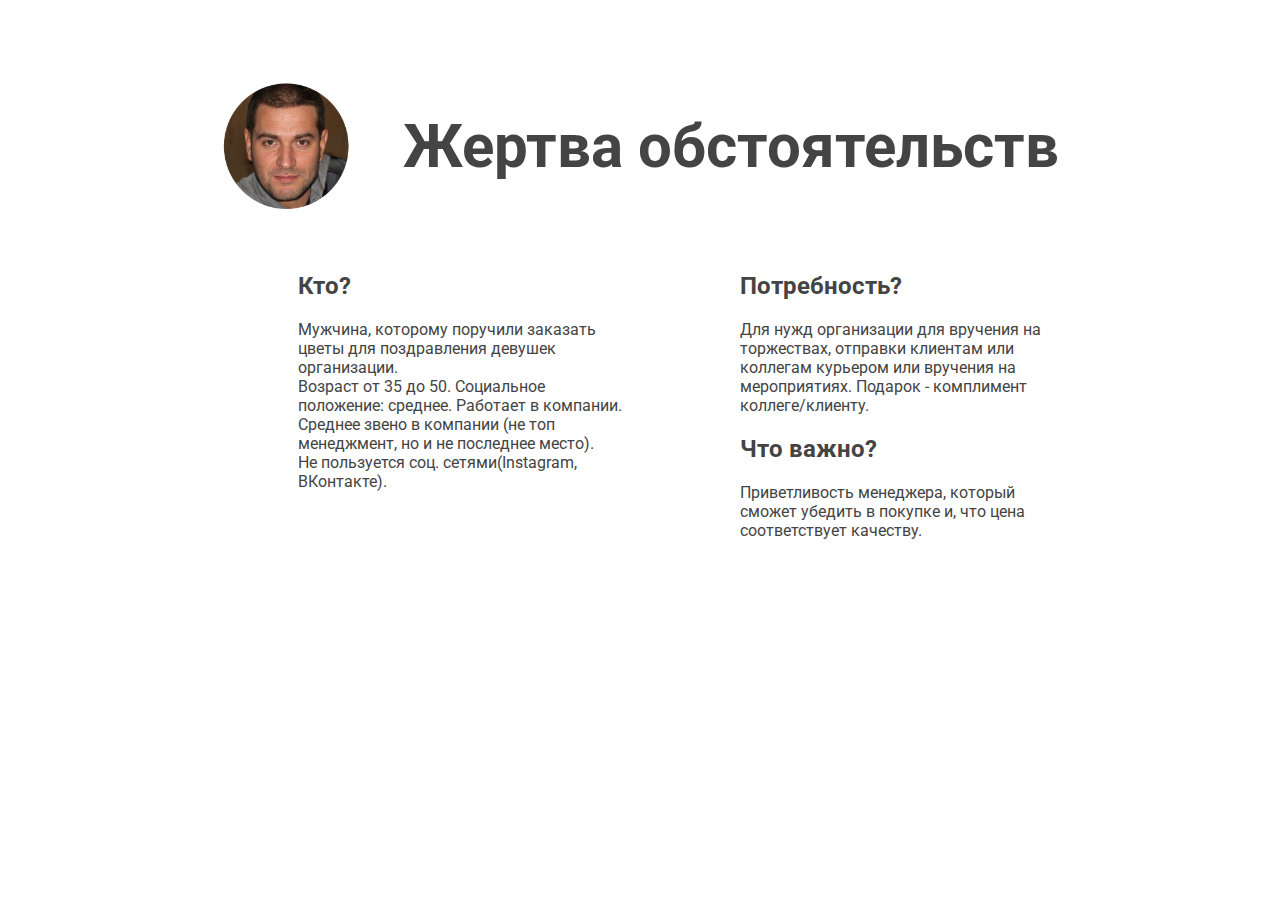
<file: p1.html>
<!DOCTYPE html>
<html lang="en">

<head>
    <meta charset="UTF-8">
    <meta name="viewport" content="width=device-width, initial-scale=1.0">
    <title>Document</title>
    <link rel="stylesheet" href="style.css">
    <link href="https://fonts.googleapis.com/css?family=Roboto&display=swap" rel="stylesheet">

</head>

<body>
    <div class="all">
        <div class="row">

            <div class="ava">
                <img src="./img/zhertva.png" width="15%" alt="" srcset="">
                <h1 class="tag">Жертва обстоятельств</h1>
            </div>
            <div class="column">
                <h2>Кто?</h2>
                <p>Мужчина, которому поручили заказать цветы для поздравления девушек организации. <br> Возраст от 35 до 50. Социальное положение: среднее. Работает в компании. <br> Среднее звено в компании (не топ менеджмент, но и не последнее место). <br>                    Не пользуется соц. сетями(Instagram, ВКонтакте).
                </p>
            </div>
            <div class="column">
                <h2>Потребность?</h2>
                <p>Для нужд организации для вручения на торжествах, отправки клиентам или коллегам курьером или вручения на мероприятиях. Подарок - комплимент коллеге/клиенту.</p>
                <h2>Что важно?</h2>
                <p>Приветливость менеджера, который сможет убедить в покупке и, что цена соответствует качеству.

                </p>
            </div>
        </div>
    </div>
</body>

</html>
</file>
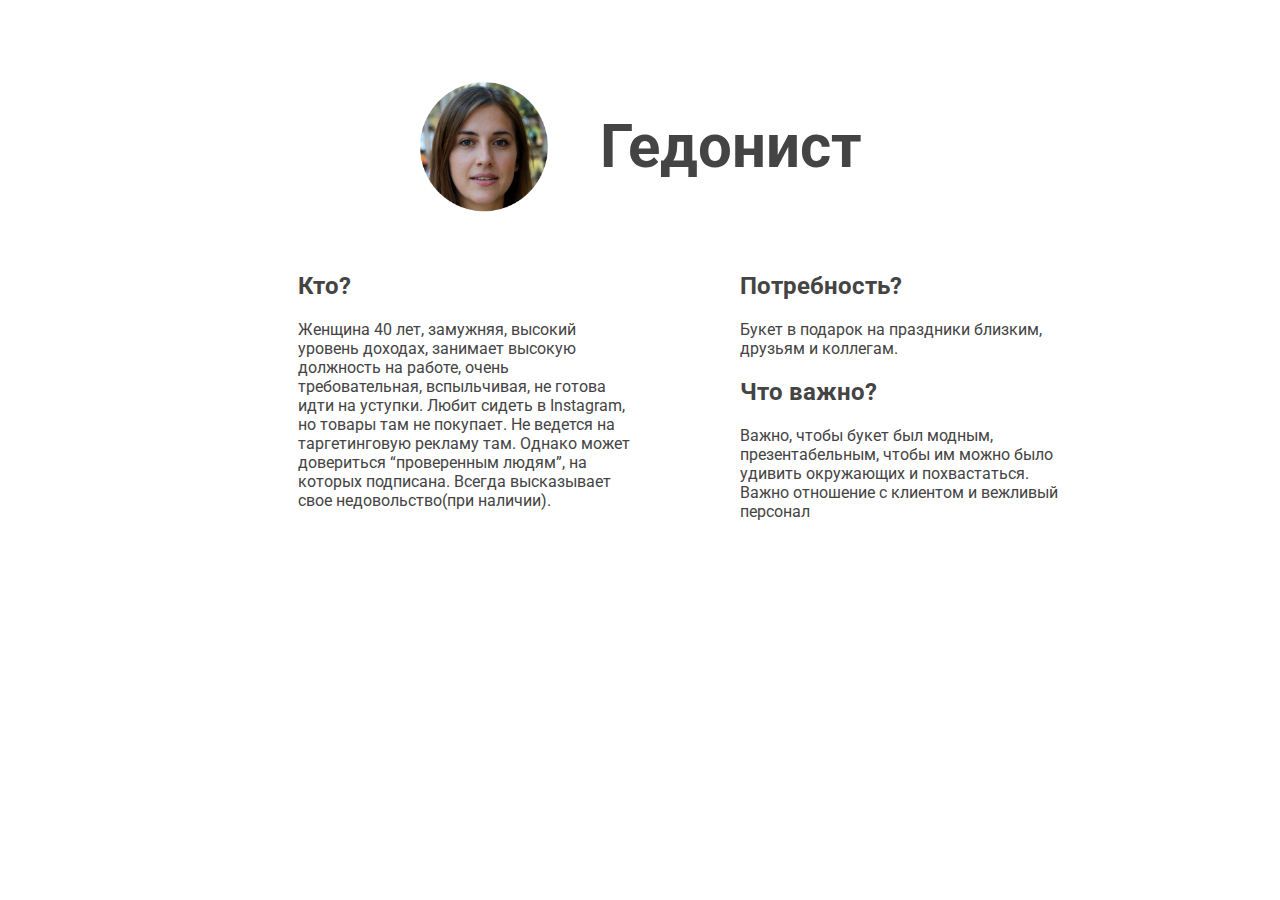
<file: p2.html>
<!DOCTYPE html>
<html lang="en">

<head>
    <meta charset="UTF-8">
    <meta name="viewport" content="width=device-width, initial-scale=1.0">
    <title>Document</title>
    <link rel="stylesheet" href="style.css">
    <link href="https://fonts.googleapis.com/css?family=Roboto&display=swap" rel="stylesheet">

</head>

<body>
    <div class="all">
        <div class="row">

            <div class="ava">
                <img src="./img/gedonist.png" width="15%" alt="" srcset="">
                <h1 class="tag">Гедонист</h1>
            </div>
            <div class="column">
                <h2>Кто?</h2>
                <p>Женщина 40 лет, замужняя, высокий уровень доходах, занимает высокую должность на работе, очень требовательная, вспыльчивая, не готова идти на уступки. Любит сидеть в Instagram, но товары там не покупает. Не ведется на таргетинговую рекламу
                    там. Однако может довериться “проверенным людям”, на которых подписана. Всегда высказывает свое недовольство(при наличии).</p>
            </div>
            <div class="column">
                <h2>Потребность?</h2>
                <p>Букет в подарок на праздники близким, друзьям и коллегам.</p>
                <h2>Что важно?</h2>
                <p>Важно, чтобы букет был модным, презентабельным, чтобы им можно было удивить окружающих и похвастаться. Важно отношение с клиентом и вежливый персонал
                </p>
                </p>
            </div>
        </div>
    </div>
</body>

</html>
</file>
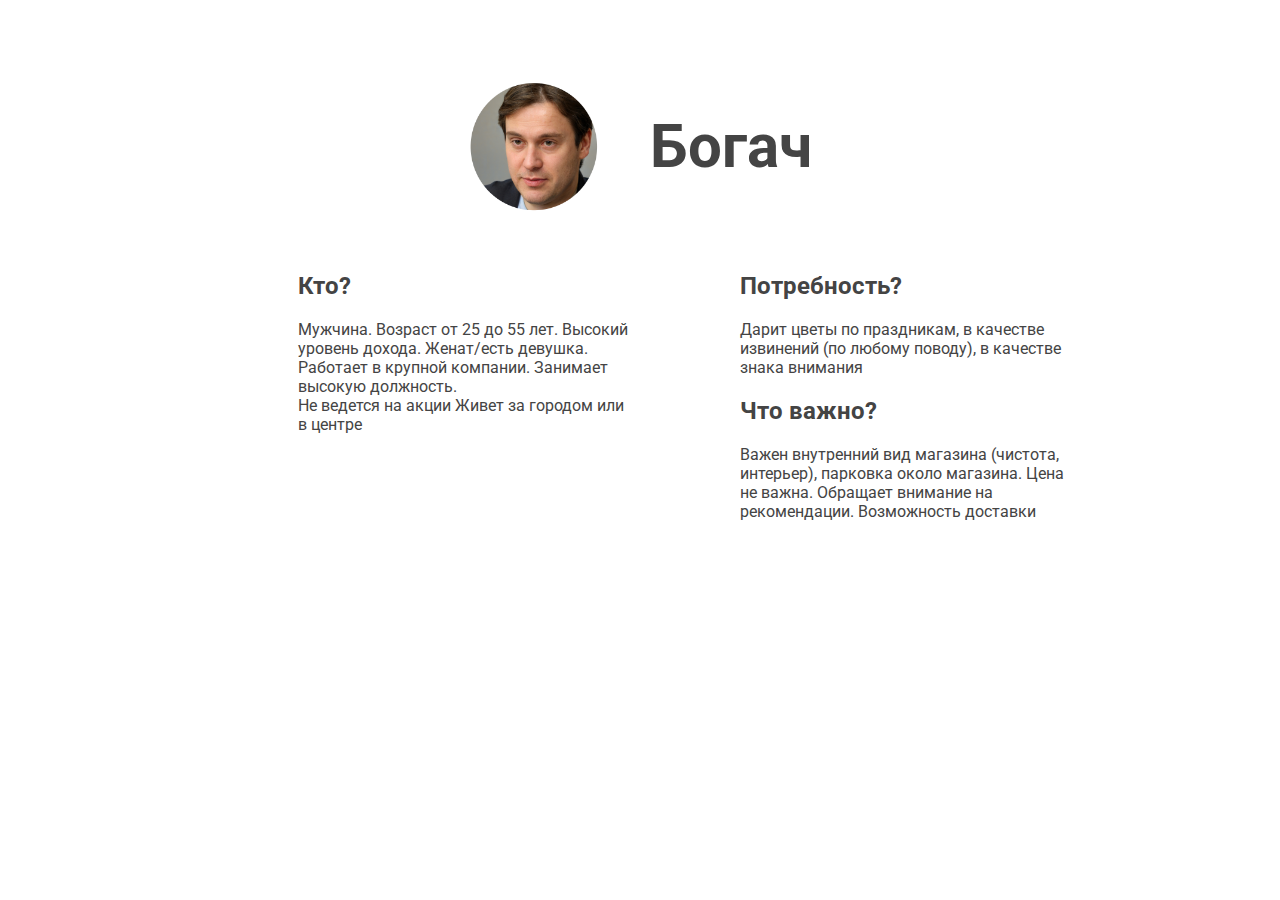
<file: p3.html>
<!DOCTYPE html>
<html lang="en">

<head>
    <meta charset="UTF-8">
    <meta name="viewport" content="width=device-width, initial-scale=1.0">
    <title>Document</title>
    <link rel="stylesheet" href="style.css">
    <link href="https://fonts.googleapis.com/css?family=Roboto&display=swap" rel="stylesheet">

</head>

<body>
    <div class="all">
        <div class="row">

            <div class="ava">
                <img src="./img/bogach.png" width="15%" alt="" srcset="">
                <h1 class="tag">Богач</h1>
            </div>
            <div class="column">
                <h2>Кто?</h2>
                <p>Мужчина. Возраст от 25 до 55 лет. Высокий уровень дохода. Женат/есть девушка.<br> Работает в крупной компании. Занимает высокую должность.<br> Не ведется на акции Живет за городом или в центре
                </p>
            </div>
            <div class="column">
                <h2>Потребность?</h2>
                <p>Дарит цветы по праздникам, в качестве извинений (по любому поводу), в качестве знака внимания
                </p>
                <h2>Что важно?</h2>
                <p>Важен внутренний вид магазина (чистота, интерьер), парковка около магазина. Цена не важна. Обращает внимание на рекомендации. Возможность доставки
                </p>
            </div>
        </div>
    </div>
</body>

</html>
</file>
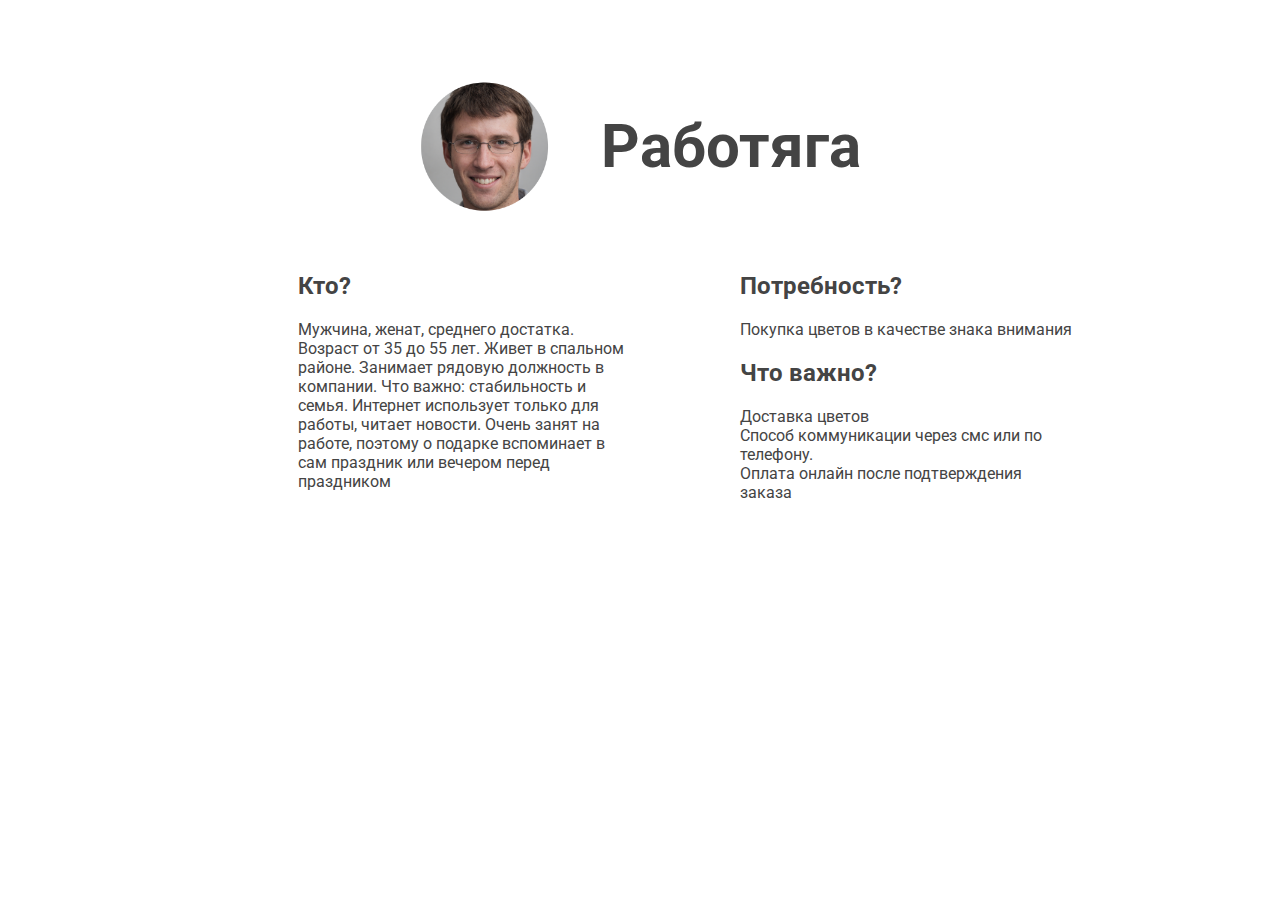
<file: p4.html>
<!DOCTYPE html>
<html lang="en">

<head>
    <meta charset="UTF-8">
    <meta name="viewport" content="width=device-width, initial-scale=1.0">
    <title>Document</title>
    <link rel="stylesheet" href="style.css">
    <link href="https://fonts.googleapis.com/css?family=Roboto&display=swap" rel="stylesheet">

</head>

<body>
    <div class="all">
        <div class="row">

            <div class="ava">
                <img src="./img/rabotyaga.png" width="15%" alt="" srcset="">
                <h1 class="tag">Работяга</h1>
            </div>
            <div class="column">
                <h2>Кто?</h2>
                <p>Мужчина, женат, среднего достатка. Возраст от 35 до 55 лет. Живет в спальном районе. Занимает рядовую должность в компании. Что важно: стабильность и семья. Интернет использует только для работы, читает новости. Очень занят на работе,
                    поэтому о подарке вспоминает в сам праздник или вечером перед праздником
                </p>
            </div>
            <div class="column">
                <h2>Потребность?</h2>
                <p>Покупка цветов в качестве знака внимания</p>
                <h2>Что важно?</h2>
                <p>Доставка цветов <br> Способ коммуникации через смс или по телефону. <br> Оплата онлайн после подтверждения заказа
                </p>
            </div>
        </div>
    </div>
</body>

</html>
</file>
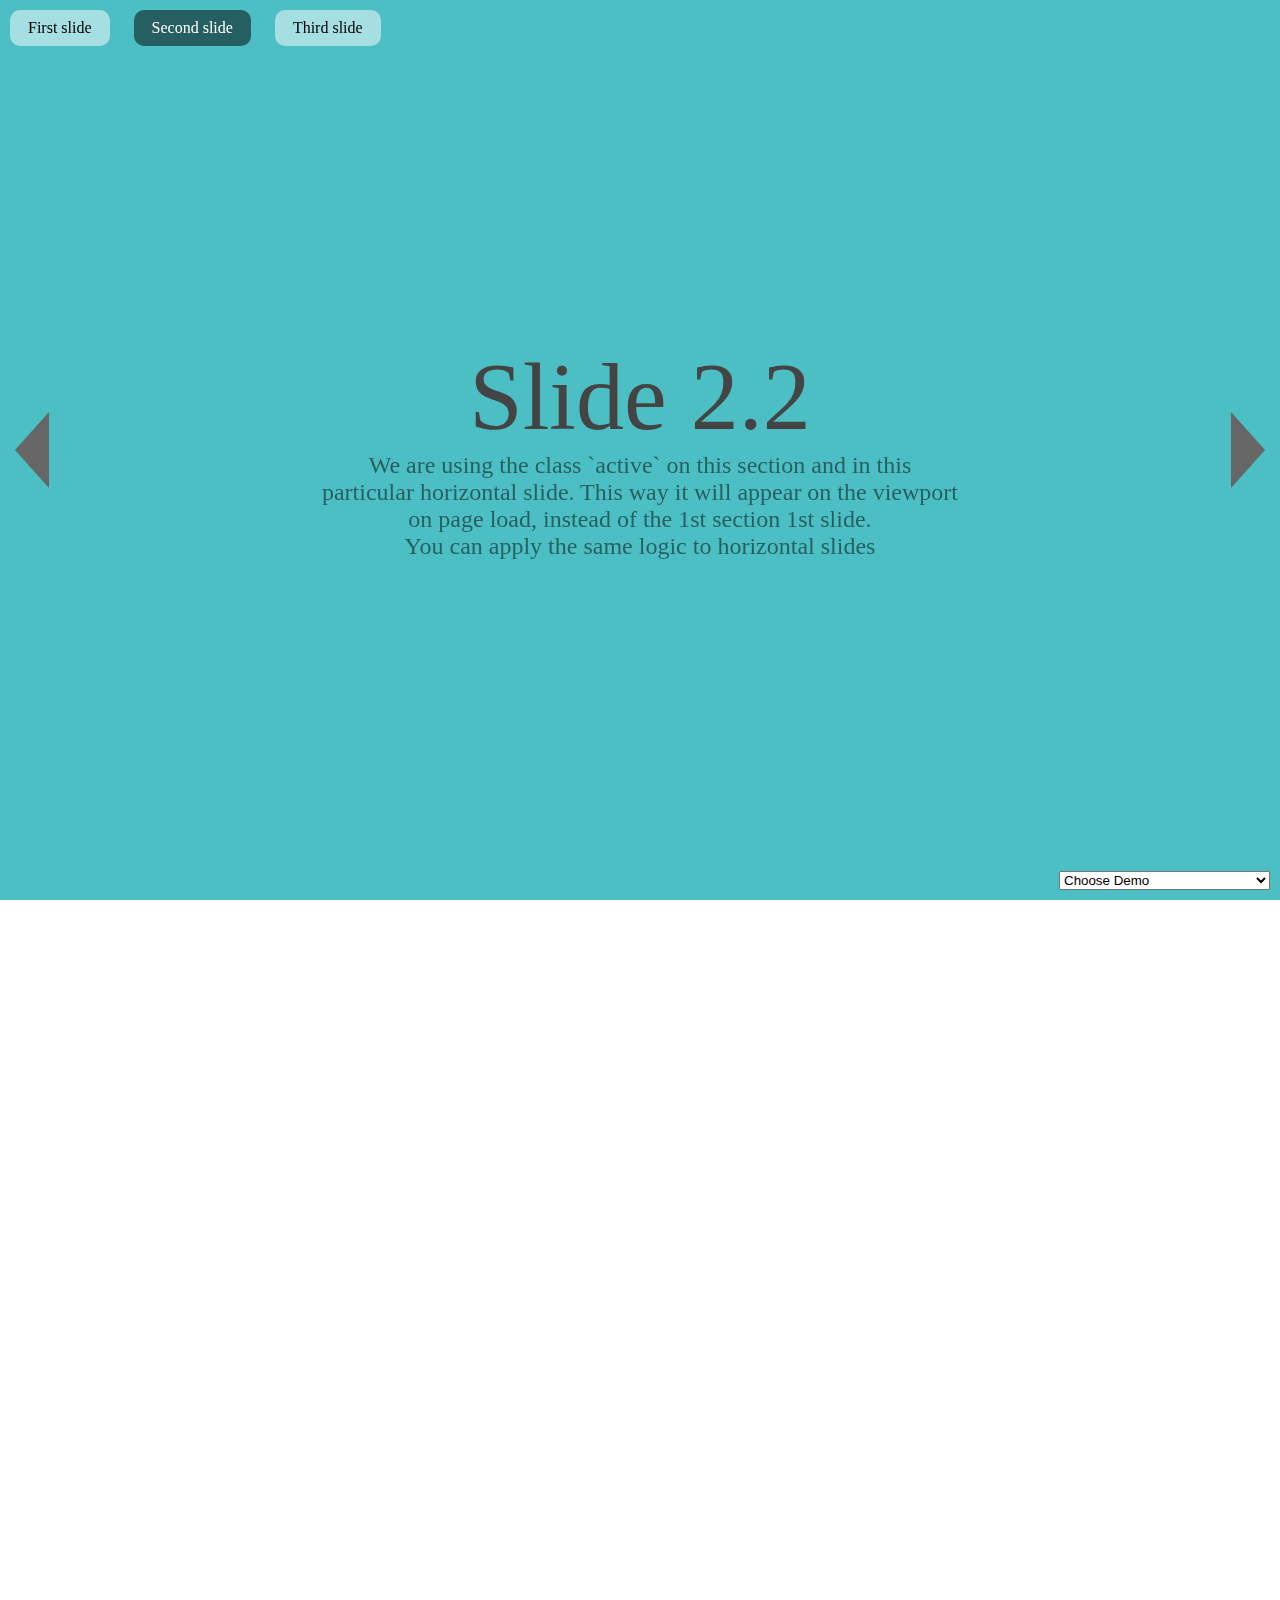
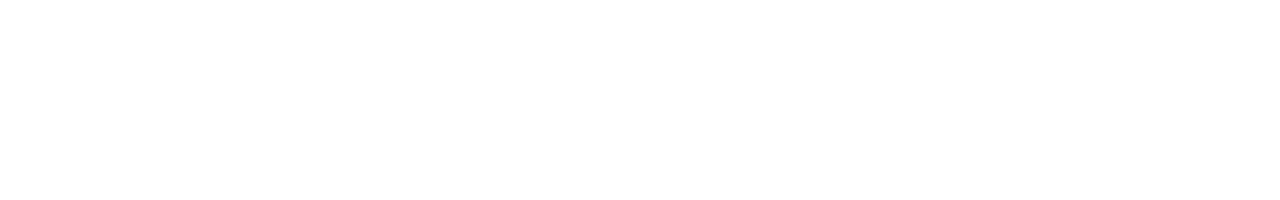
<file: fullPage.js-master/examples/active-slide.html>
<!DOCTYPE html>
<html xmlns="http://www.w3.org/1999/xhtml">

<head>
    <meta http-equiv="Content-Type" content="text/html; charset=utf-8" />
    <title>Active Slide - fullPage.js</title>
    <meta name="author" content="Matthew Howell" />
    <meta name="description" content="fullPage continuous scrolling demo." />
    <meta name="keywords"  content="fullpage,jquery,demo,scroll,loop,continuous" />
    <meta name="Resource-type" content="Document" />


    <link rel="stylesheet" type="text/css" href="../dist/fullpage.css" />
    <link rel="stylesheet" type="text/css" href="examples.css" />

    <!--[if IE]>
        <script type="text/javascript">
             var console = { log: function() {} };
        </script>
    <![endif]-->
</head>
<body>

<ul id="menu">
    <li data-menuanchor="firstPage" class="active"><a href="#firstPage">First slide</a></li>
    <li data-menuanchor="secondPage"><a href="#secondPage">Second slide</a></li>
    <li data-menuanchor="3rdPage"><a href="#3rdPage">Third slide</a></li>
</ul>


<select id="demosMenu">
  <option selected>Choose Demo</option>
  <option id="jquery-adapter">jQuery adapter</option>
  <option id="active-slide">Active section and slide</option>
  <option id="auto-height">Auto height</option>
  <option id="autoplay-video-and-audio">Autoplay Video and Audio</option>
  <option id="backgrounds">Background images</option>
  <option id="backgrounds-fixed">Fixed fullscreen backgrounds</option>
  <option id="background-video">Background video</option>
  <option id="callbacks-v2-compatible">Callbacks version 2</option>
  <option id="callbacks-v3">Callbacks version 3</option>
  <option id="continuous-horizontal">Continuous horizontal</option>
  <option id="continuous-vertical">Continuous vertical</option>
  <option id="parallax">Parallax</option>
  <option id="css3">CSS3</option>
  <option id="drag-and-move">Drag And Move</option>
  <option id="easing">Easing</option>
  <option id="fading-effect">Fading Effect</option>
  <option id="fixed-headers">Fixed headers</option>
  <option id="gradient-backgrounds">Gradient backgrounds</option>
  <option id="interlocked-slides">Interlocked Slides</option>
  <option id="looping">Looping</option>
  <option id="methods">Methods</option>
  <option id="navigation-vertical">Vertical navigation dots</option>
  <option id="navigation-horizontal">Horizontal navigation dots</option>
  <option id="navigation-tooltips">Navigation tooltips</option>
  <option id="no-anchor">No anchor links</option>
  <option id="normal-scroll">Normal scrolling</option>
  <option id="normalScrollElements">Normal scroll elements</option>
  <option id="offset-sections">Offset sections</option>
  <option id="one-section">One single section</option>
  <option id="reset-sliders">Reset sliders</option>
  <option id="responsive-auto-height">Responsive Auto Height</option>
  <option id="responsive-height">Responsive Height</option>
  <option id="responsive-width">Responsive Width</option>
  <option id="responsive-slides">Responsive Slides</option>
  <option id="scrollBar">Scroll bar enabled</option>
  <option id="scroll-horizontally">Scroll horizontally</option>
  <option id="scrollOverflow">Scroll inside sections and slides</option>
  <option id="scrollOverflow-reset">ScrollOverflow Reset</option>
  <option id="lazy-load">Lazy load</option>
  <option id="scrolling-speed">Scrolling speed</option>
  <option id="trigger-animations">Trigger animations</option>
  <option id="vue-fullpage">Vue-fullpage component</option>
</select>

<div id="fullpage">
    <div class="section " id="section0">
        <h1>Section 1</h1>
    </div>
    <div class="section active" id="section1">
        <div class="slide" id="slide1">
            <div class="intro">
                <h1>Slide 2.1</h1>
                <iframe data-src="auto-height.html"></iframe>
            </div>
        </div>
        <div class="slide active" id="slide2">
            <div class="intro">
                <h1>Slide 2.2</h1>
                <p>
                    We are using the class `active` on this section and in this particular horizontal slide. This way it will appear on the viewport on page load, instead of the 1st section 1st slide.
                </p>
                <p>You can apply the same logic to horizontal slides</p>
            </div>
        </div>
        <div class="slide" id="slide3">
            <h1>Slide 2.3</h1>
        </div>

    </div>
    <div class="section" id="section2">
        <div class="intro">
            <h1>Section 3</h1>
        </div>
    </div>
</div>

<script type="text/javascript" src="../dist/fullpage.js"></script>
<script type="text/javascript" src="examples.js"></script>
<script type="text/javascript">
    var myFullpage = new fullpage('#fullpage', {
        sectionsColor: ['#1bbc9b', '#4BBFC3', '#7BAABE', 'whitesmoke', '#ccddff'],
        anchors: ['firstPage', 'secondPage', '3rdPage', '4thpage', 'lastPage'],
        menu: '#menu',
        lazyLoad: true
    });
</script>

</body>
</html>
</file>
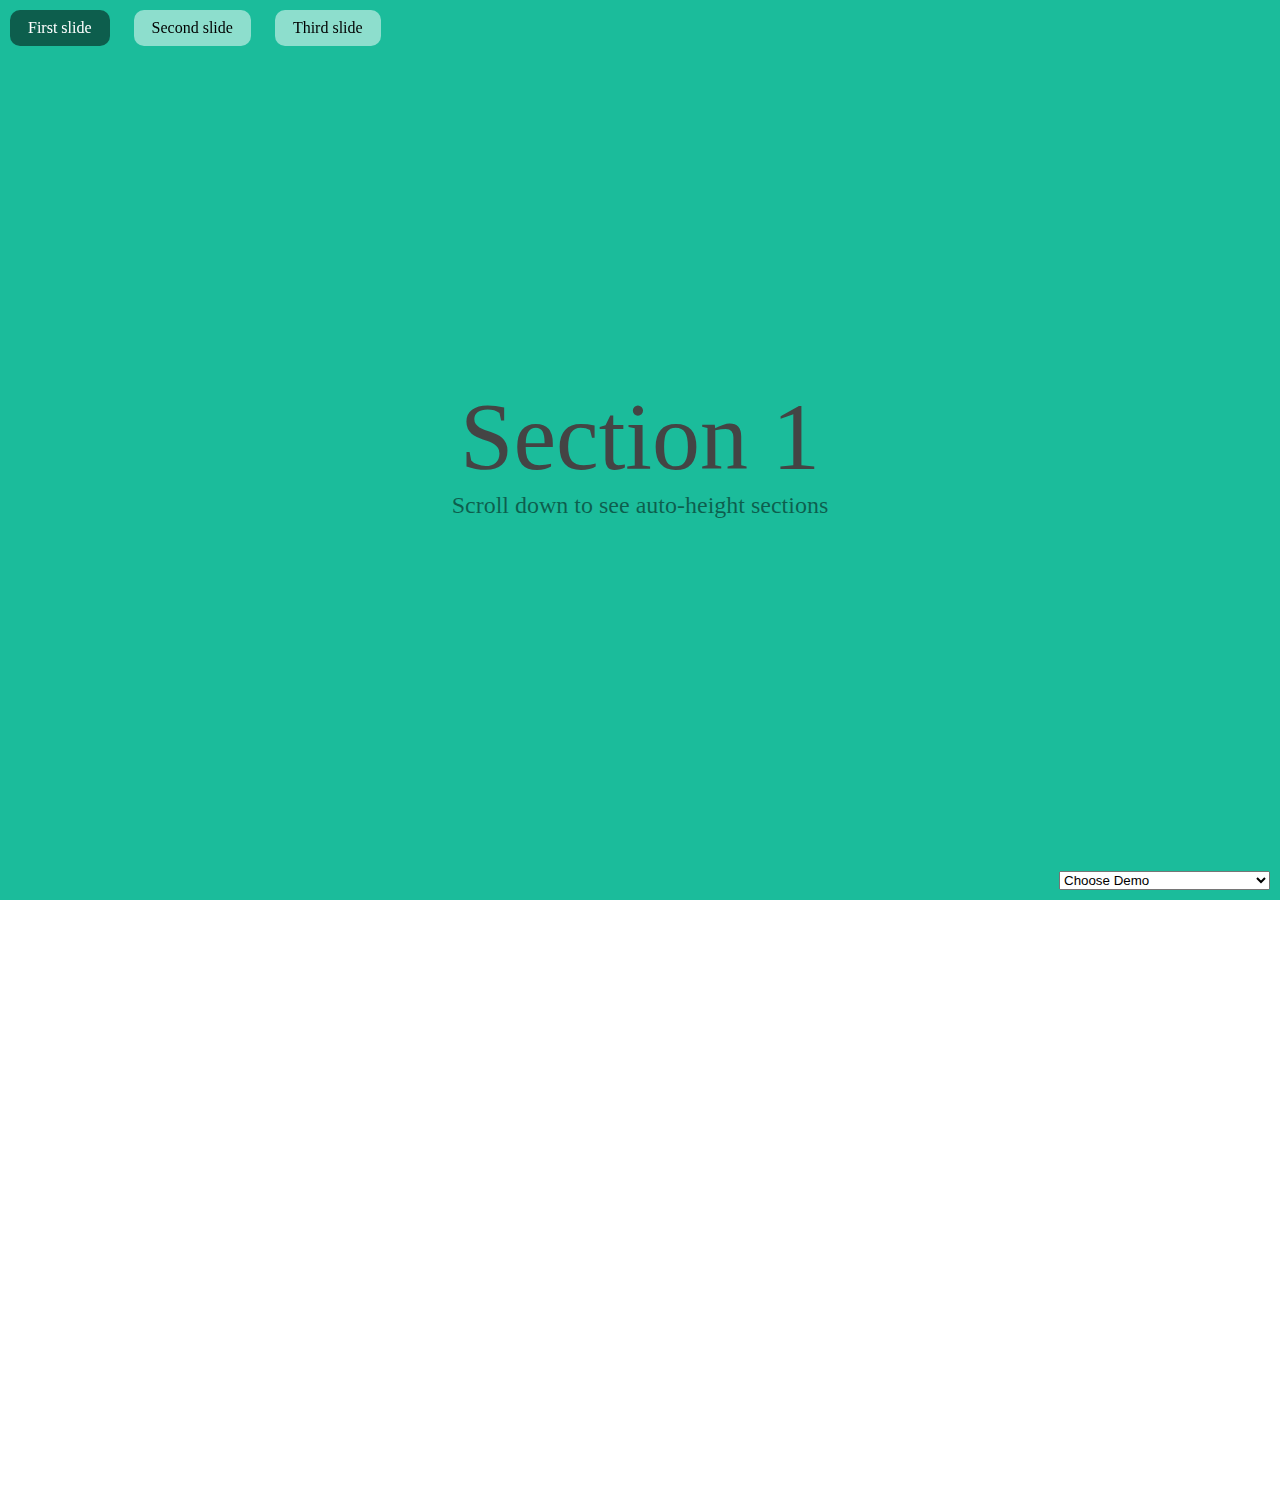
<file: fullPage.js-master/examples/auto-height.html>
<!DOCTYPE html>
<html xmlns="http://www.w3.org/1999/xhtml">

<head>
    <meta http-equiv="Content-Type" content="text/html; charset=utf-8" />
    <title>Auto-height - fullPage.js</title>
    <meta name="author" content="Alvaro Trigo Lopez" />
    <meta name="description" content="fullPage auto-height example." />
    <meta name="keywords"  content="fullpage,jquery,demo,screen,fullscreen,auto-height,full-screen" />
    <meta name="Resource-type" content="Document" />


    <link rel="stylesheet" type="text/css" href="../dist/fullpage.css" />
    <link rel="stylesheet" type="text/css" href="examples.css" />

    <!--[if IE]>
        <script type="text/javascript">
             var console = { log: function() {} };
        </script>
    <![endif]-->

    <style>
      .myContent{
        height: 300px;
      }
    </style>

</head>
<body>

<select id="demosMenu">
  <option selected>Choose Demo</option>
  <option id="jquery-adapter">jQuery adapter</option>
  <option id="active-slide">Active section and slide</option>
  <option id="auto-height">Auto height</option>
  <option id="autoplay-video-and-audio">Autoplay Video and Audio</option>
  <option id="backgrounds">Background images</option>
  <option id="backgrounds-fixed">Fixed fullscreen backgrounds</option>
  <option id="background-video">Background video</option>
  <option id="callbacks-v2-compatible">Callbacks version 2</option>
  <option id="callbacks-v3">Callbacks version 3</option>
  <option id="continuous-horizontal">Continuous horizontal</option>
  <option id="continuous-vertical">Continuous vertical</option>
  <option id="parallax">Parallax</option>
  <option id="css3">CSS3</option>
  <option id="drag-and-move">Drag And Move</option>
  <option id="easing">Easing</option>
  <option id="fading-effect">Fading Effect</option>
  <option id="fixed-headers">Fixed headers</option>
  <option id="gradient-backgrounds">Gradient backgrounds</option>
  <option id="interlocked-slides">Interlocked Slides</option>
  <option id="looping">Looping</option>
  <option id="methods">Methods</option>
  <option id="navigation-vertical">Vertical navigation dots</option>
  <option id="navigation-horizontal">Horizontal navigation dots</option>
  <option id="navigation-tooltips">Navigation tooltips</option>
  <option id="no-anchor">No anchor links</option>
  <option id="normal-scroll">Normal scrolling</option>
  <option id="normalScrollElements">Normal scroll elements</option>
  <option id="offset-sections">Offset sections</option>
  <option id="one-section">One single section</option>
  <option id="reset-sliders">Reset sliders</option>
  <option id="responsive-auto-height">Responsive Auto Height</option>
  <option id="responsive-height">Responsive Height</option>
  <option id="responsive-width">Responsive Width</option>
  <option id="responsive-slides">Responsive Slides</option>
  <option id="scrollBar">Scroll bar enabled</option>
  <option id="scroll-horizontally">Scroll horizontally</option>
  <option id="scrollOverflow">Scroll inside sections and slides</option>
  <option id="scrollOverflow-reset">ScrollOverflow Reset</option>
  <option id="lazy-load">Lazy load</option>
  <option id="scrolling-speed">Scrolling speed</option>
  <option id="trigger-animations">Trigger animations</option>
  <option id="vue-fullpage">Vue-fullpage component</option>
</select>


<ul id="menu">
  <li data-menuanchor="anchor1"><a href="#anchor1">First slide</a></li>
  <li data-menuanchor="anchor2"><a href="#anchor2">Second slide</a></li>
  <li data-menuanchor="anchor3"><a href="#anchor3">Third slide</a></li>
</ul>

<div id="fullpage">
    <div class="section" id="section0">
        <div class="intro">
          <h1>Section 1</h1>
          <p>Scroll down to see auto-height sections</p>
        </div>
    </div>
    <div class="section fp-auto-height" id="section1">
        <div class="slide" id="slide1">
          <div class="myContent">
              <h1>Section 2</h1>
            </div>
        </div>
        <div class="slide" id="slide2">
            <h1>Section 2.2</h1>
        </div>
    </div>
    <div class="section fp-auto-height" id="section2">
        <div class="myContent">
          <h1>Section 3</h1>
        </div>
    </div>
</div>

<script type="text/javascript" src="../dist/fullpage.js"></script>
<script type="text/javascript" src="examples.js"></script>

<script type="text/javascript">
  var myFullpage = new fullpage('#fullpage', {
      verticalCentered: true,
      anchors: ['anchor1', 'anchor2', 'anchor3'],
      menu: '#menu',
      sectionsColor: ['#1bbc9b', '#4BBFC3', '#7BAABE']
  });
</script>
</body>
</html>
</file>
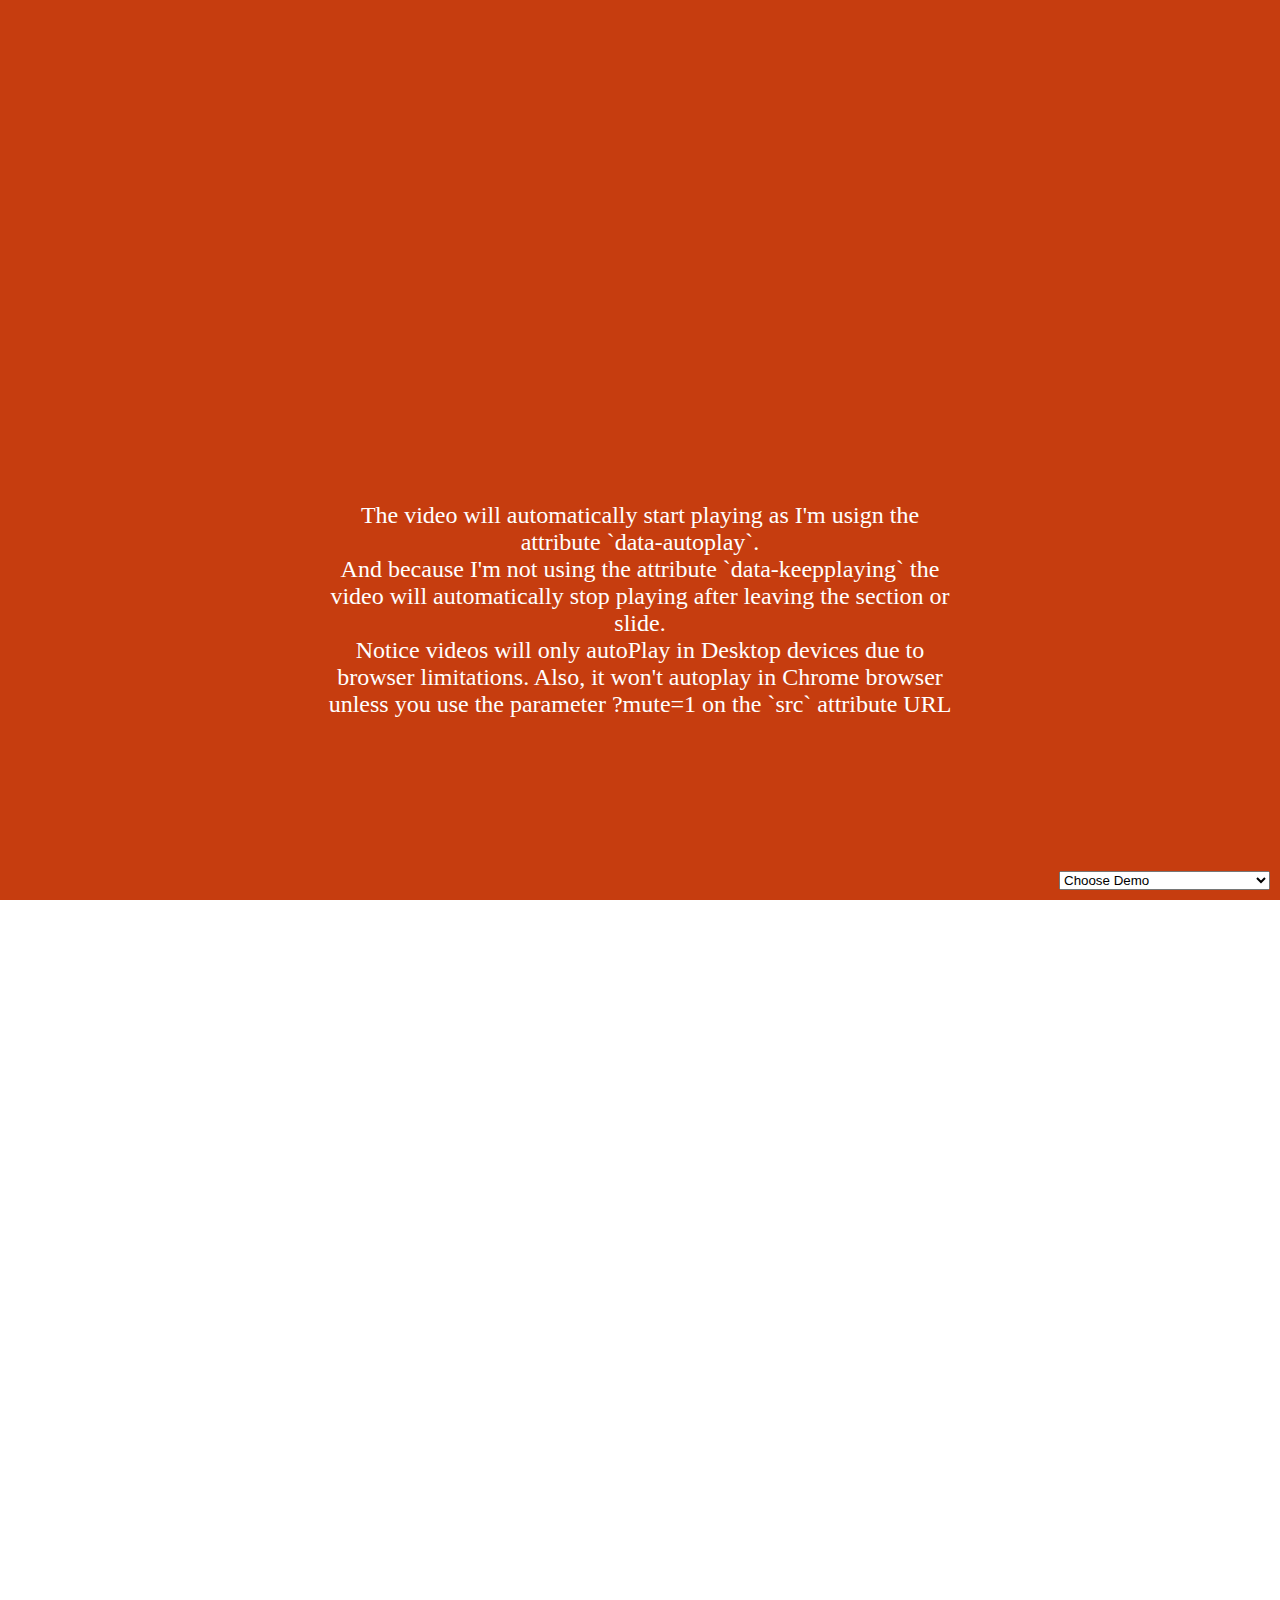
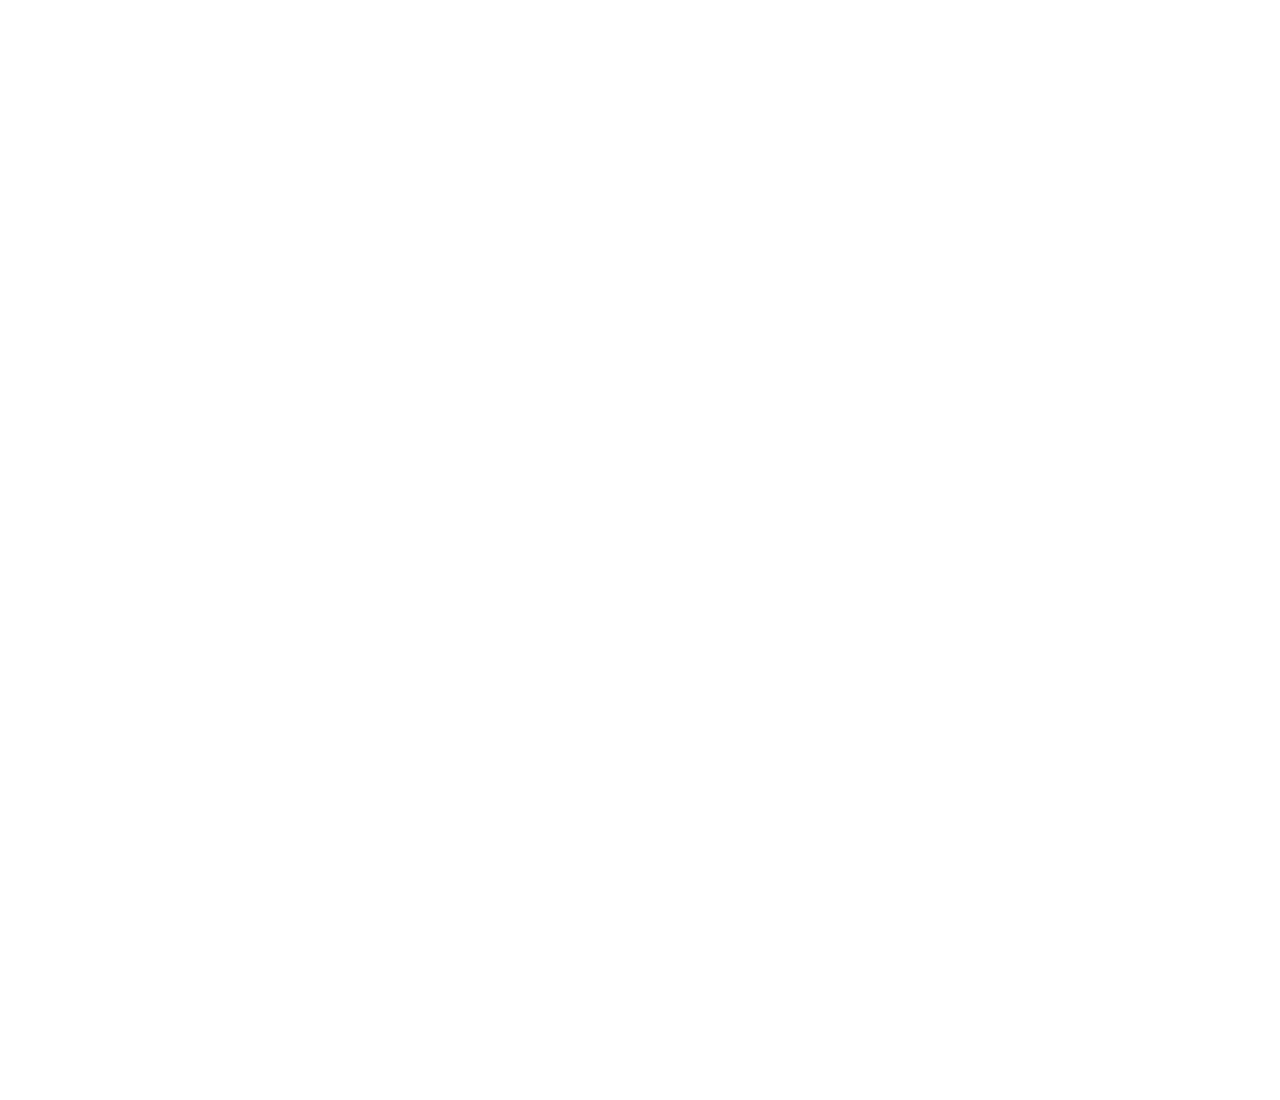
<file: fullPage.js-master/examples/autoplay-video-and-audio.html>
<!DOCTYPE html>
<html xmlns="http://www.w3.org/1999/xhtml">

<head>
    <meta http-equiv="Content-Type" content="text/html; charset=utf-8" />
    <title>Autoplay / pause media - fullPage.js</title>
    <meta name="author" content="Alvaro Trigo Lopez" />
    <meta name="description" content="fullPage full-screen autoplay videos and audio." />
    <meta name="keywords"  content="fullpage,jquery,demo,autoplay,video,audio,html5,paluse" />
    <meta name="Resource-type" content="Document" />

    <link rel="stylesheet" type="text/css" href="../dist/fullpage.css" />
    <link rel="stylesheet" type="text/css" href="examples.css" />
    <style>
    .intro p{
        color: #fff;
    }
    </style>

    <!--[if IE]>
        <script type="text/javascript">
             var console = { log: function() {} };
        </script>
    <![endif]-->
</head>
<body>

<select id="demosMenu">
  <option selected>Choose Demo</option>
  <option id="jquery-adapter">jQuery adapter</option>
  <option id="active-slide">Active section and slide</option>
  <option id="auto-height">Auto height</option>
  <option id="autoplay-video-and-audio">Autoplay Video and Audio</option>
  <option id="backgrounds">Background images</option>
  <option id="backgrounds-fixed">Fixed fullscreen backgrounds</option>
  <option id="background-video">Background video</option>
  <option id="callbacks-v2-compatible">Callbacks version 2</option>
  <option id="callbacks-v3">Callbacks version 3</option>
  <option id="continuous-horizontal">Continuous horizontal</option>
  <option id="continuous-vertical">Continuous vertical</option>
  <option id="parallax">Parallax</option>
  <option id="css3">CSS3</option>
  <option id="drag-and-move">Drag And Move</option>
  <option id="easing">Easing</option>
  <option id="fading-effect">Fading Effect</option>
  <option id="fixed-headers">Fixed headers</option>
  <option id="gradient-backgrounds">Gradient backgrounds</option>
  <option id="interlocked-slides">Interlocked Slides</option>
  <option id="looping">Looping</option>
  <option id="methods">Methods</option>
  <option id="navigation-vertical">Vertical navigation dots</option>
  <option id="navigation-horizontal">Horizontal navigation dots</option>
  <option id="navigation-tooltips">Navigation tooltips</option>
  <option id="no-anchor">No anchor links</option>
  <option id="normal-scroll">Normal scrolling</option>
  <option id="normalScrollElements">Normal scroll elements</option>
  <option id="offset-sections">Offset sections</option>
  <option id="one-section">One single section</option>
  <option id="reset-sliders">Reset sliders</option>
  <option id="responsive-auto-height">Responsive Auto Height</option>
  <option id="responsive-height">Responsive Height</option>
  <option id="responsive-width">Responsive Width</option>
  <option id="responsive-slides">Responsive Slides</option>
  <option id="scrollBar">Scroll bar enabled</option>
  <option id="scroll-horizontally">Scroll horizontally</option>
  <option id="scrollOverflow">Scroll inside sections and slides</option>
  <option id="scrollOverflow-reset">ScrollOverflow Reset</option>
  <option id="lazy-load">Lazy load</option>
  <option id="scrolling-speed">Scrolling speed</option>
  <option id="trigger-animations">Trigger animations</option>
  <option id="vue-fullpage">Vue-fullpage component</option>
</select>


<div id="fullpage">
    <div class="section intro">
      <iframe width="560" height="315" src="https://www.youtube.com/embed/qiCVPpI9l3M?mute=1" frameborder="0" allowfullscreen data-autoplay></iframe>
      <p>
        The video will automatically start playing as I'm usign the attribute `data-autoplay`.
      </p>
      <p>
        And because I'm not using the attribute `data-keepplaying` the video will automatically stop playing after leaving the section or slide.
      </p>
      <p>
        Notice videos will only autoPlay in Desktop devices due to browser limitations. Also, it won't autoplay in Chrome browser unless you use the parameter ?mute=1 on the `src` attribute URL
      </p>
    </div>
    <div class="section">
        <div class="slide">
          <h1>HTML 5 videos</h1>
          <video loop muted controls="false" data-autoplay>
            <source src="http://www.w3schools.com/html/mov_bbb.mp4" type="video/mp4">
            <source src="http://www.w3schools.com/html/mov_bbb.ogg" type="video/ogg">
          </video>
        </div>
        <div class="slide intro">
          <h1>In slides!</h1>
          <iframe width="560" height="315" src="https://www.youtube.com/embed/qiCVPpI9l3M" frameborder="0" allowfullscreen data-autoplay></iframe>
        </div>
    </div>
    <div class="section">
      <h1>Audio</h1>
      <audio controls="" data-autoplay>
          <source src="imgs/horse.ogg" type="audio/ogg">
          <source src="imgs/horse.mp3" type="audio/mpeg">
          Your browser does not support the audio element.
      </audio>
    </div>
</div>

<script type="text/javascript" src="../dist/fullpage.js"></script>
<script type="text/javascript" src="examples.js"></script>

<script type="text/javascript">
    var myFullpage = new fullpage('#fullpage', {
        sectionsColor: ['#C63D0F', '#1BBC9B', '#7E8F7C'],
        anchors: ['firstPage', 'secondPage', '3rdPage']
    });
</script>

</body>
</html>
</file>
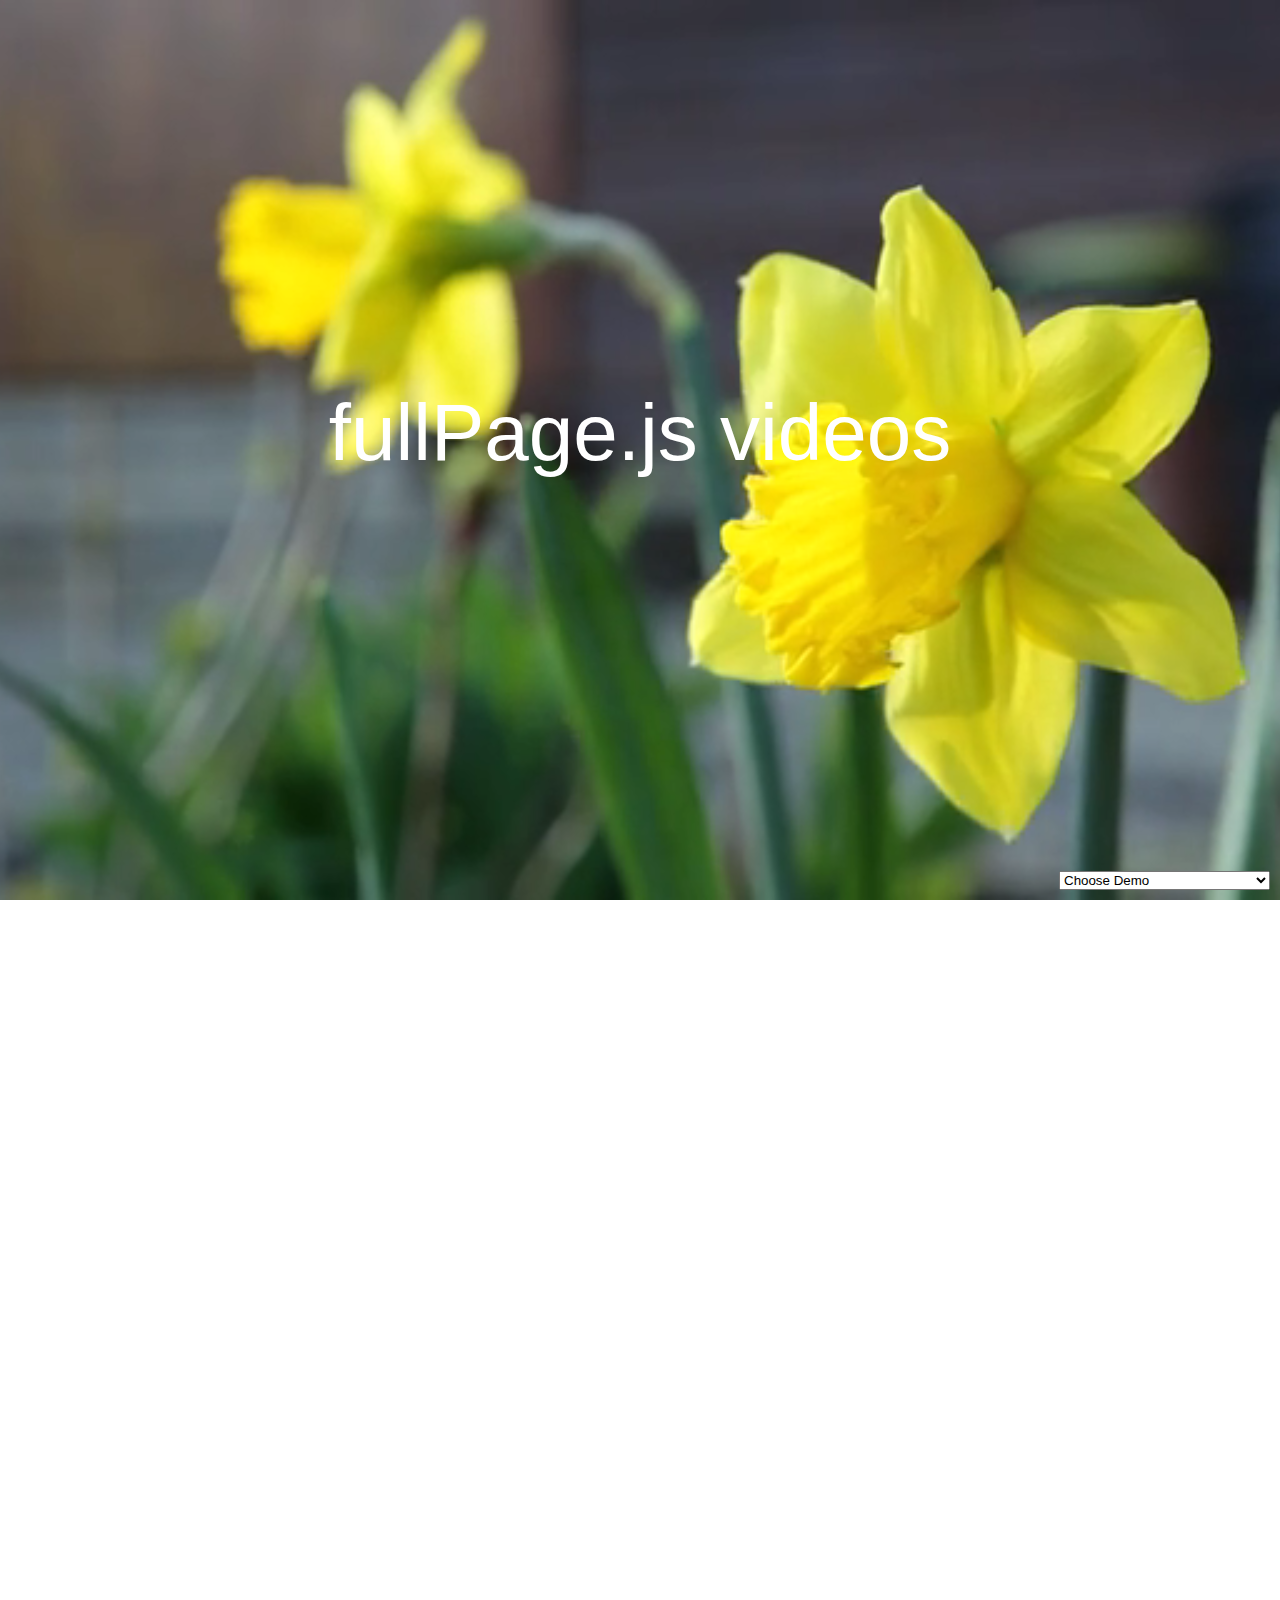
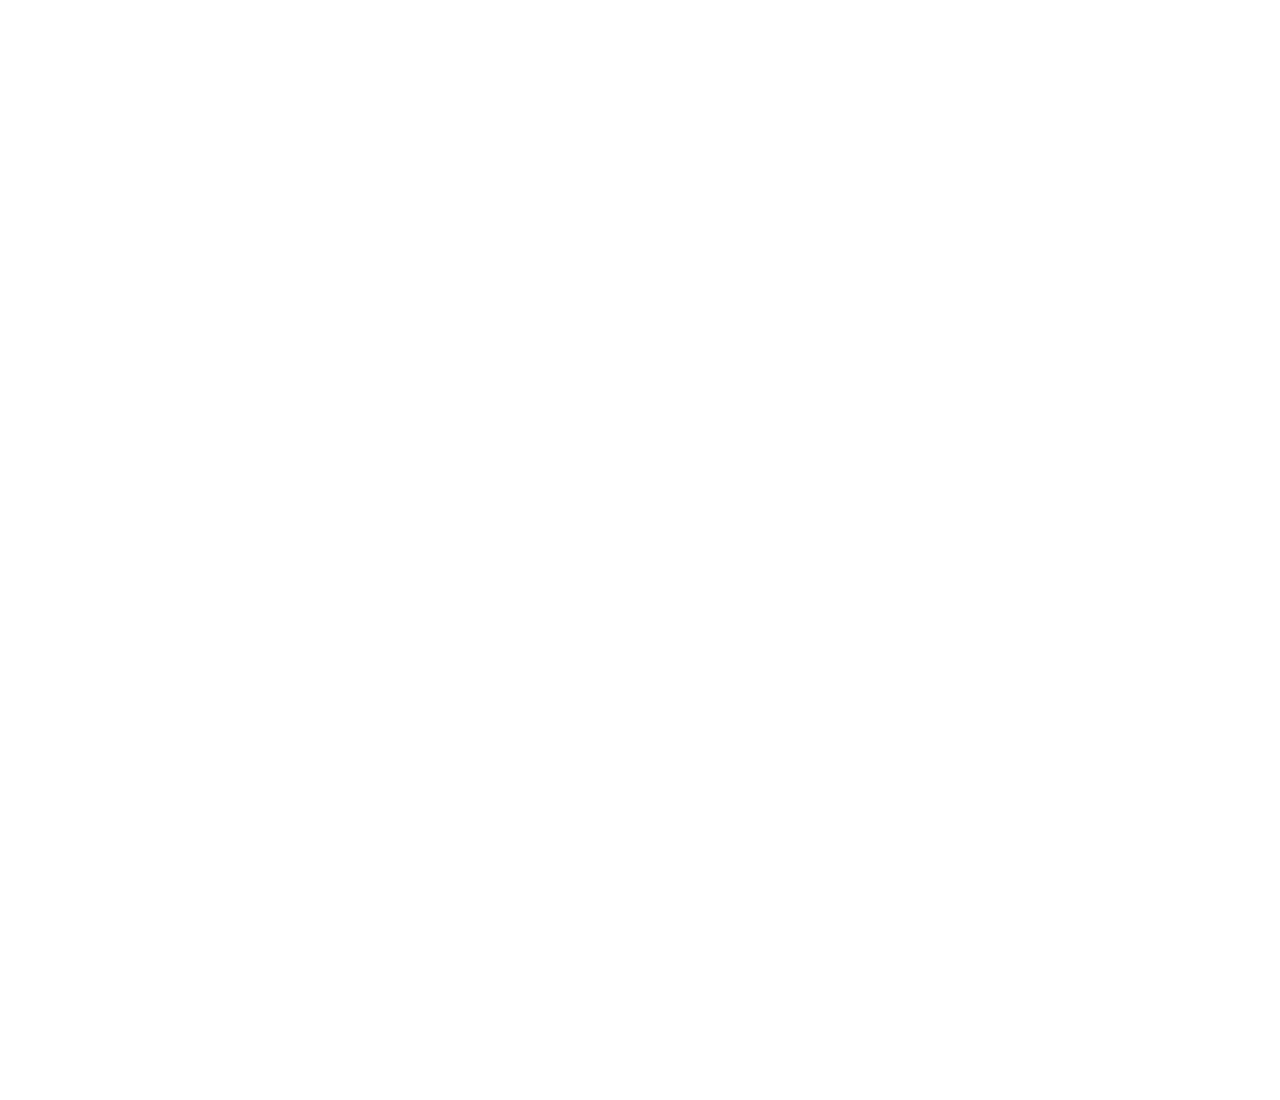
<file: fullPage.js-master/examples/background-video.html>
<!DOCTYPE html>
<html xmlns="http://www.w3.org/1999/xhtml">

<head>
	<meta http-equiv="Content-Type" content="text/html; charset=utf-8" />
	<title>Background video - fullPage.js</title>
	<meta name="author" content="Alvaro Trigo Lopez" />
    <meta name="description" content="fullPage full-screen background videos." />
    <meta name="keywords"  content="fullpage,jquery,demo,screen,fullscreen,video,full-screen" />
	<meta name="Resource-type" content="Document" />


	<link rel="stylesheet" type="text/css" href="../dist/fullpage.css" />
	<link rel="stylesheet" type="text/css" href="examples.css" />
	<style>

	/* Style for our header texts
	* --------------------------------------- */
	h1{
		font-size: 5em;
		font-family: arial,helvetica;
		color: #fff;
		margin:0;
		padding:0;
	}

	/* Centered texts in each section
	* --------------------------------------- */
	.section{
		text-align:center;
		overflow: hidden;
	}

	#myVideo{
		position: absolute;
		right: 0;
		bottom: 0;
		top:0;
		right:0;
		width: 100%;
		height: 100%;
		background-size: 100% 100%;
 		background-color: black; /* in case the video doesn't fit the whole page*/
  		background-image: /* our video */;
  		background-position: center center;
  		background-size: contain;
   		object-fit: cover; /*cover video background */
   		z-index:3;
	}



	/* Layer with position absolute in order to have it over the video
	* --------------------------------------- */
	#section0 .layer{
		position: absolute;
		z-index: 4;
		width: 100%;
		left: 0;
		top: 43%;

		/*
		* Preventing flicker on some browsers
		* See http://stackoverflow.com/a/36671466/1081396  or issue #183
		*/
		-webkit-transform: translate3d(0,0,0);
		-ms-transform: translate3d(0,0,0);
		transform: translate3d(0,0,0);
	}

	/*solves problem with overflowing video in Mac with Chrome */
	#section0{
		overflow: hidden;
	}


	/* Bottom menu
	* --------------------------------------- */
	#infoMenu li a {
		color: #fff;
	}


	/* Hiding video controls
	* See: https://css-tricks.com/custom-controls-in-html5-video-full-screen/
	* --------------------------------------- */
	video::-webkit-media-controls {
	  display:none !important;
	}

	</style>

	<!--[if IE]>
		<script type="text/javascript">
			 var console = { log: function() {} };
		</script>
	<![endif]-->
</head>
<body>

<select id="demosMenu">
  <option selected>Choose Demo</option>
  <option id="jquery-adapter">jQuery adapter</option>
  <option id="active-slide">Active section and slide</option>
  <option id="auto-height">Auto height</option>
  <option id="autoplay-video-and-audio">Autoplay Video and Audio</option>
  <option id="backgrounds">Background images</option>
  <option id="backgrounds-fixed">Fixed fullscreen backgrounds</option>
  <option id="background-video">Background video</option>
  <option id="callbacks-v2-compatible">Callbacks version 2</option>
  <option id="callbacks-v3">Callbacks version 3</option>
  <option id="continuous-horizontal">Continuous horizontal</option>
  <option id="continuous-vertical">Continuous vertical</option>
  <option id="parallax">Parallax</option>
  <option id="css3">CSS3</option>
  <option id="drag-and-move">Drag And Move</option>
  <option id="easing">Easing</option>
  <option id="fading-effect">Fading Effect</option>
  <option id="fixed-headers">Fixed headers</option>
  <option id="gradient-backgrounds">Gradient backgrounds</option>
  <option id="interlocked-slides">Interlocked Slides</option>
  <option id="looping">Looping</option>
  <option id="methods">Methods</option>
  <option id="navigation-vertical">Vertical navigation dots</option>
  <option id="navigation-horizontal">Horizontal navigation dots</option>
  <option id="navigation-tooltips">Navigation tooltips</option>
  <option id="no-anchor">No anchor links</option>
  <option id="normal-scroll">Normal scrolling</option>
  <option id="normalScrollElements">Normal scroll elements</option>
  <option id="offset-sections">Offset sections</option>
  <option id="one-section">One single section</option>
  <option id="reset-sliders">Reset sliders</option>
  <option id="responsive-auto-height">Responsive Auto Height</option>
  <option id="responsive-height">Responsive Height</option>
  <option id="responsive-width">Responsive Width</option>
  <option id="responsive-slides">Responsive Slides</option>
  <option id="scrollBar">Scroll bar enabled</option>
  <option id="scroll-horizontally">Scroll horizontally</option>
  <option id="scrollOverflow">Scroll inside sections and slides</option>
  <option id="scrollOverflow-reset">ScrollOverflow Reset</option>
  <option id="lazy-load">Lazy load</option>
  <option id="scrolling-speed">Scrolling speed</option>
  <option id="trigger-animations">Trigger animations</option>
  <option id="vue-fullpage">Vue-fullpage component</option>
</select>

<div id="fullpage">
	<div class="section " id="section0">
		<video id="myVideo" loop muted data-autoplay>
			<source src="imgs/flowers.mp4" type="video/mp4">
			<source src="imgs/flowers.webm" type="video/webm">
		</video>
		<div class="layer">
			<h1>fullPage.js videos</h1>
		</div>
	</div>
	<div class="section" id="section1">
	    <div class="slide" id="slide1"><h1>Slide Backgrounds</h1></div>
	    <div class="slide" id="slide2"><h1>Totally customizable</h1></div>
	</div>
	<div class="section" id="section2"><h1>Lovely images <br />for a lovely page</h1></div>
</div>

<script type="text/javascript" src="../dist/fullpage.js"></script>
<script type="text/javascript" src="examples.js"></script>

<script type="text/javascript">
    var myFullpage = new fullpage('#fullpage', {
        verticalCentered: true,
        sectionsColor: ['#1bbc9b', '#4BBFC3', '#7BAABE']
    });
</script>

</body>
</html>
</file>
<file: style.css>
.fullscreen-bg__video {
    position: absolute;
    top: 0;
    left: 0;
    width: 100%;
}

.overlay {
    background: rgba(0, 0, 0, 0.7);
    position: absolute;
    top: 0;
    left: 0;
    width: 100%;
    height: 100%;
    z-index: 4;
    display: flex;
    flex-direction: row;
    justify-content: center;
    align-items: center;
}

#section0 h1 {
    font-size: 80px;
}

.fp-prev .fp-next {
    background-color: black;
}

video {
    height: 100vh;
}

.list p {
    text-align: left;
}

.swot {
    object-fit: contain;
    display: flex;
    align-items: center;
    justify-content: center;
}

* {
    box-sizing: border-box;
}


/* Create two equal columns that floats next to each other */

h1,
p,
h2 {
    font-family: Roboto;
    color: #444444;
}

.overlay h1 {
    /* font-family: 'Roboto'; */
    font-family: 'Manrope', sans-serif;
    text-align: center;
    color: #fff;
}

.row {
    margin-left: auto;
    margin-right: auto;
    width: 70%;
}

.column {
    float: left;
    width: 50%;
    padding: 10px;
    height: 300px;
    padding-left: 100px;
    /* Should be removed. Only for demonstration */
}


/* Clear floats after the columns */

.row:after {
    content: "";
    display: table;
    clear: both;
}

.ava {
    justify-content: center;
    display: flex;
    align-items: center;
    margin-bottom: 20px;
}

.tag {
    margin-left: 50px;
    font-size: 60px;
}

.all {
    padding-top: 5%;
}

#baln {
    justify-content: center;
}


/* .section {
    text-align: center;
    font-size: 3em;
} */
</file>
<file: fullPage.js-master/dist/fullpage.css>
/*!
 * fullPage 3.0.8
 * https://github.com/alvarotrigo/fullPage.js
 *
 * @license GPLv3 for open source use only
 * or Fullpage Commercial License for commercial use
 * http://alvarotrigo.com/fullPage/pricing/
 *
 * Copyright (C) 2018 http://alvarotrigo.com/fullPage - A project by Alvaro Trigo
 */

html.fp-enabled,
.fp-enabled body {
    margin: 0;
    padding: 0;
    overflow: hidden;
    /*Avoid flicker on slides transitions for mobile phones #336 */
    -webkit-tap-highlight-color: rgba(0, 0, 0, 0);
}

.fp-section {
    position: relative;
    -webkit-box-sizing: border-box;
    /* Safari<=5 Android<=3 */
    -moz-box-sizing: border-box;
    /* <=28 */
    box-sizing: border-box;
}

.fp-slide {
    float: left;
}

.fp-slide,
.fp-slidesContainer {
    height: 100%;
    display: block;
}

.fp-slides {
    z-index: 1;
    height: 100%;
    overflow: hidden;
    position: relative;
    -webkit-transition: all 0.3s ease-out;
    /* Safari<=6 Android<=4.3 */
    transition: all 0.3s ease-out;
}

.fp-section.fp-table,
.fp-slide.fp-table {
    display: table;
    table-layout: fixed;
    width: 100%;
}

.fp-tableCell {
    display: table-cell;
    vertical-align: middle;
    width: 100%;
    height: 100%;
}

.fp-slidesContainer {
    float: left;
    position: relative;
}

.fp-controlArrow {
    -webkit-user-select: none;
    /* webkit (safari, chrome) browsers */
    -moz-user-select: none;
    /* mozilla browsers */
    -khtml-user-select: none;
    /* webkit (konqueror) browsers */
    -ms-user-select: none;
    /* IE10+ */
    position: absolute;
    z-index: 4;
    top: 50%;
    cursor: pointer;
    width: 0;
    height: 0;
    border-style: solid;
    margin-top: -38px;
    -webkit-transform: translate3d(0, 0, 0);
    -ms-transform: translate3d(0, 0, 0);
    transform: translate3d(0, 0, 0);
}

.fp-controlArrow.fp-prev {
    left: 15px;
    width: 0;
    border-width: 38.5px 34px 38.5px 0;
    border-color: transparent #666666 transparent transparent;
}

.fp-controlArrow.fp-next {
    right: 15px;
    border-width: 38.5px 0 38.5px 34px;
    border-color: transparent transparent transparent #666666;
}

.fp-scrollable {
    overflow: hidden;
    position: relative;
}

.fp-scroller {
    overflow: hidden;
}

.iScrollIndicator {
    border: 0 !important;
}

.fp-notransition {
    -webkit-transition: none !important;
    transition: none !important;
}

#fp-nav {
    position: fixed;
    z-index: 100;
    margin-top: -32px;
    top: 50%;
    opacity: 1;
    -webkit-transform: translate3d(0, 0, 0);
}

#fp-nav.fp-right {
    right: 17px;
}

#fp-nav.fp-left {
    left: 17px;
}

.fp-slidesNav {
    position: absolute;
    z-index: 4;
    opacity: 1;
    -webkit-transform: translate3d(0, 0, 0);
    -ms-transform: translate3d(0, 0, 0);
    transform: translate3d(0, 0, 0);
    left: 0 !important;
    right: 0;
    margin: 0 auto !important;
}

.fp-slidesNav.fp-bottom {
    bottom: 17px;
}

.fp-slidesNav.fp-top {
    top: 17px;
}

#fp-nav ul,
.fp-slidesNav ul {
    margin: 0;
    padding: 0;
}

#fp-nav ul li,
.fp-slidesNav ul li {
    display: block;
    width: 14px;
    height: 13px;
    margin: 7px;
    position: relative;
}

.fp-slidesNav ul li {
    display: inline-block;
}

#fp-nav ul li a,
.fp-slidesNav ul li a {
    display: block;
    position: relative;
    z-index: 1;
    width: 100%;
    height: 100%;
    cursor: pointer;
    text-decoration: none;
}

#fp-nav ul li a.active span,
.fp-slidesNav ul li a.active span,
#fp-nav ul li:hover a.active span,
.fp-slidesNav ul li:hover a.active span {
    height: 12px;
    width: 12px;
    margin: -6px 0 0 -6px;
    border-radius: 100%;
}

#fp-nav ul li a span,
.fp-slidesNav ul li a span {
    border-radius: 50%;
    position: absolute;
    z-index: 1;
    height: 4px;
    width: 4px;
    border: 0;
    background: #333;
    left: 50%;
    top: 50%;
    margin: -2px 0 0 -2px;
    -webkit-transition: all 0.1s ease-in-out;
    -moz-transition: all 0.1s ease-in-out;
    -o-transition: all 0.1s ease-in-out;
    transition: all 0.1s ease-in-out;
}

#fp-nav ul li:hover a span,
.fp-slidesNav ul li:hover a span {
    width: 10px;
    height: 10px;
    margin: -5px 0px 0px -5px;
}

#fp-nav ul li .fp-tooltip {
    position: absolute;
    top: -2px;
    color: #fff;
    font-size: 14px;
    font-family: arial, helvetica, sans-serif;
    white-space: nowrap;
    max-width: 220px;
    overflow: hidden;
    display: block;
    opacity: 0;
    width: 0;
    cursor: pointer;
}

#fp-nav ul li:hover .fp-tooltip,
#fp-nav.fp-show-active a.active+.fp-tooltip {
    -webkit-transition: opacity 0.2s ease-in;
    transition: opacity 0.2s ease-in;
    width: auto;
    opacity: 1;
}

#fp-nav ul li .fp-tooltip.fp-right {
    right: 20px;
}

#fp-nav ul li .fp-tooltip.fp-left {
    left: 20px;
}

.fp-auto-height.fp-section,
.fp-auto-height .fp-slide,
.fp-auto-height .fp-tableCell {
    height: auto !important;
}

.fp-responsive .fp-auto-height-responsive.fp-section,
.fp-responsive .fp-auto-height-responsive .fp-slide,
.fp-responsive .fp-auto-height-responsive .fp-tableCell {
    height: auto !important;
}


/*Only display content to screen readers*/

.fp-sr-only {
    position: absolute;
    width: 1px;
    height: 1px;
    padding: 0;
    overflow: hidden;
    clip: rect(0, 0, 0, 0);
    white-space: nowrap;
    border: 0;
}
</file>
<file: fullPage.js-master/examples/examples.css>
@CHARSET "ISO-8859-1";

/* Reset CSS
 * --------------------------------------- */

body,
div,
dl,
dt,
dd,
ul,
ol,
li,
h1,
h2,
h3,
h4,
h5,
h6,
pre,
form,
fieldset,
input,
textarea,
p,
blockquote,
th,
td {
    padding: 0;
    margin: 0;
}

a {
    text-decoration: none;
}

table {
    border-spacing: 0;
}

fieldset,
img {
    border: 0;
}

address,
caption,
cite,
code,
dfn,
em,
strong,
th,
var {
    font-weight: normal;
    font-style: normal;
}

strong {
    font-weight: bold;
}

ol,
ul {
    list-style: none;
    margin: 0;
    padding: 0;
}

caption,
th {
    text-align: left;
}

h1,
h2,
h3,
h4,
h5,
h6 {
    font-weight: normal;
    margin: 0;
    padding: 0;
    color: #444;
}

q:before,
q:after {
    content: '';
}

abbr,
acronym {
    border: 0;
}


/* Custom CSS
 * --------------------------------------- */

body {
    font-family: "Roboto";
    color: #333;
    color: rgba(0, 0, 0, 0.5);
}

.wrap {
    margin-left: auto;
    margin-right: auto;
    width: 960px;
    position: relative;
}

h1 {
    font-family: "Roboto";
    font-size: 6em;
}

p {
    font-size: 2em;
}

.intro p {
    width: 50%;
    margin: 0 auto;
    font-size: 1.5em;
}

.section {
    text-align: center;
}

#menu li {
    display: inline-block;
    margin: 10px;
    color: #000;
    background: #fff;
    background: rgba(255, 255, 255, 0.5);
    -webkit-border-radius: 10px;
    border-radius: 10px;
}

#menu li.active {
    background: #666;
    background: rgba(0, 0, 0, 0.5);
    color: #fff;
}

#menu li a {
    text-decoration: none;
    color: #000;
}

#menu li.active a:hover {
    color: #000;
}

#menu li:hover {
    background: rgba(255, 255, 255, 0.8);
}

#menu li a,
#menu li.active a {
    padding: 9px 18px;
    display: block;
}

#menu li.active a {
    color: #fff;
}

#menu {
    position: fixed;
    top: 0;
    left: 0;
    height: 40px;
    z-index: 70;
    width: 100%;
    padding: 0;
    margin: 0;
}

.twitter-share-button {
    position: fixed;
    z-index: 99;
    right: 149px;
    top: 9px;
}

#download {
    margin: 10px 0 0 0;
    padding: 15px 10px;
    color: #fff;
    text-shadow: 0 -1px 0 rgba(0, 0, 0, 0.25);
    background-color: #49afcd;
    background-image: -moz-linear-gradient(top, #5bc0de, #2f96b4);
    background-image: -ms-linear-gradient(top, #5bc0de, #2f96b4);
    background-image: -webkit-gradient(linear, 0 0, 0 100%, from( #5bc0de), to( #2f96b4));
    background-image: -webkit-linear-gradient(top, #5bc0de, #2f96b4);
    background-image: -o-linear-gradient(top, #5bc0de, #2f96b4);
    background-image: linear-gradient(top, #5bc0de, #2f96b4);
    background-repeat: repeat-x;
    filter: progid: DXImageTransform.Microsoft.gradient(startColorstr='#5bc0de', endColorstr='#2f96b4', GradientType=0);
    border-color: #2f96b4 #2f96b4 #1f6377;
    border-color: rgba(0, 0, 0, .1) rgba(0, 0, 0, .1) rgba(0, 0, 0, .25);
    filter: progid: DXImageTransform.Microsoft.gradient(enabled=false);
    -webkit-border-radius: 6px;
    -moz-border-radius: 6px;
    border-radius: 6px;
    vertical-align: middle;
    cursor: pointer;
    display: inline-block;
    -webkit-box-shadow: inset 0 1px 0 rgba(255, 255, 255, 0.2), 0 1px 2px rgba(0, 0, 0, 0.05);
    -moz-box-shadow: inset 0 1px 0 rgba(255, 255, 255, 0.2), 0 1px 2px rgba(0, 0, 0, 0.05);
    box-shadow: inset 0 1px 0 rgba(255, 255, 255, 0.2), 0 1px 2px rgba(0, 0, 0, 0.05);
}

#download a {
    text-decoration: none;
    color: #fff;
}

#download:hover {
    text-shadow: 0 -1px 0 rgba(0, 0, 0, .25);
    background-color: #2F96B4;
    background-position: 0 -15px;
    -webkit-transition: background-position .1s linear;
    -moz-transition: background-position .1s linear;
    -ms-transition: background-position .1s linear;
    -o-transition: background-position .1s linear;
    transition: background-position .1s linear;
}

#infoMenu {
    height: 20px;
    color: #f2f2f2;
    position: fixed;
    z-index: 70;
    bottom: 0;
    width: 100%;
    text-align: right;
    font-size: 0.9em;
    padding: 8px 0 8px 0;
}

#infoMenu ul {
    padding: 0 40px;
}

#infoMenu li a {
    display: block;
    margin: 0 22px 0 0;
    color: #333;
}

#infoMenu li a:hover {
    text-decoration: underline;
}

#infoMenu li {
    display: inline-block;
    position: relative;
}

#examplesList {
    display: none;
    background: #282828;
    -webkit-border-radius: 6px;
    -moz-border-radius: 6px;
    border-radius: 6px;
    padding: 20px;
    float: left;
    position: absolute;
    bottom: 29px;
    right: 0;
    width: 638px;
    text-align: left;
}

#examplesList ul {
    padding: 0;
}

#examplesList ul li {
    display: block;
    margin: 5px 0;
}

#examplesList ul li a {
    color: #BDBDBD;
    margin: 0;
}

#examplesList ul li a:hover {
    color: #f2f2f2;
}

#examplesList .column {
    float: left;
    margin: 0 20px 0 0;
}

#examplesList h3 {
    color: #f2f2f2;
    font-size: 1.2em;
    margin: 0 0 15px 0;
    border-bottom: 1px solid rgba(0, 0, 0, 0.4);
    -webkit-box-shadow: 0 1px 0 rgba(255, 255, 255, 0.1);
    -moz-box-shadow: 0 1px 0 rgba(255, 255, 255, 0.1);
    box-shadow: 0 1px 0 rgba(255, 255, 255, 0.1);
    padding: 0 0 5px 0;
}


/* Demos Menu
 * --------------------------------------- */

#demosMenu {
    position: fixed;
    bottom: 10px;
    right: 10px;
    z-index: 999;
}
</file>
